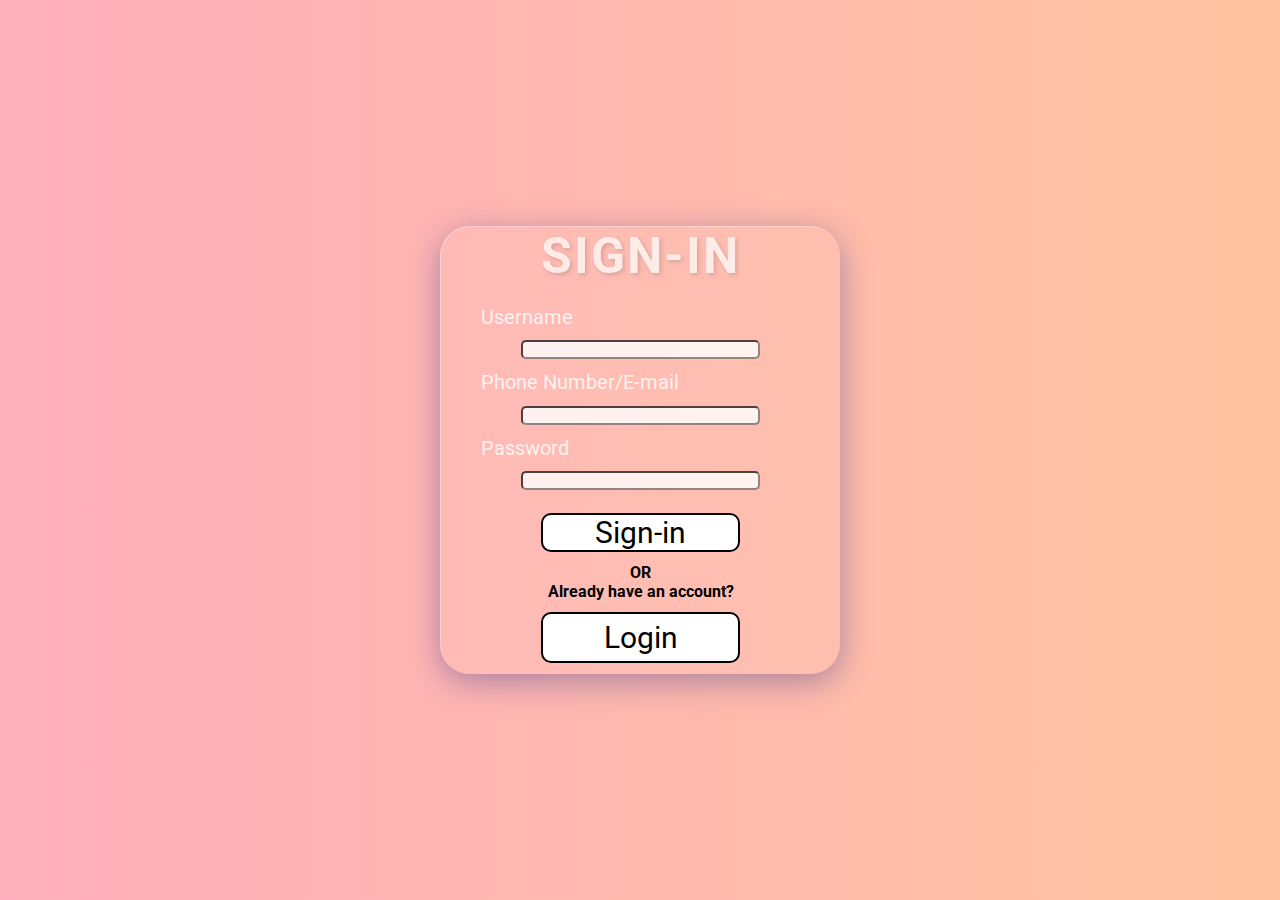
<file: index.html>
<!DOCTYPE html>
<html>
    <head>
        <link rel="stylesheet" href="style.css">
        <title>Sign-In Page</title>

    </head>
    <body>
        <form>
            <h1>SIGN-IN</h1>
            <label>Username</label>
            <input type="text">
            <label>Phone Number/E-mail</label>
            <input type="text">
            <label>Password</label>
            <input type="password">
            <button><a class="sign-in-button" href="button-sign-in.html">Sign-in</a></button>
            <p>OR</p>
            <p>Already have an account?</p>
            <button><a class="login-button" href="button-login.html">Login</a></button>
            
        </form>
    </body>
</html>
</file>
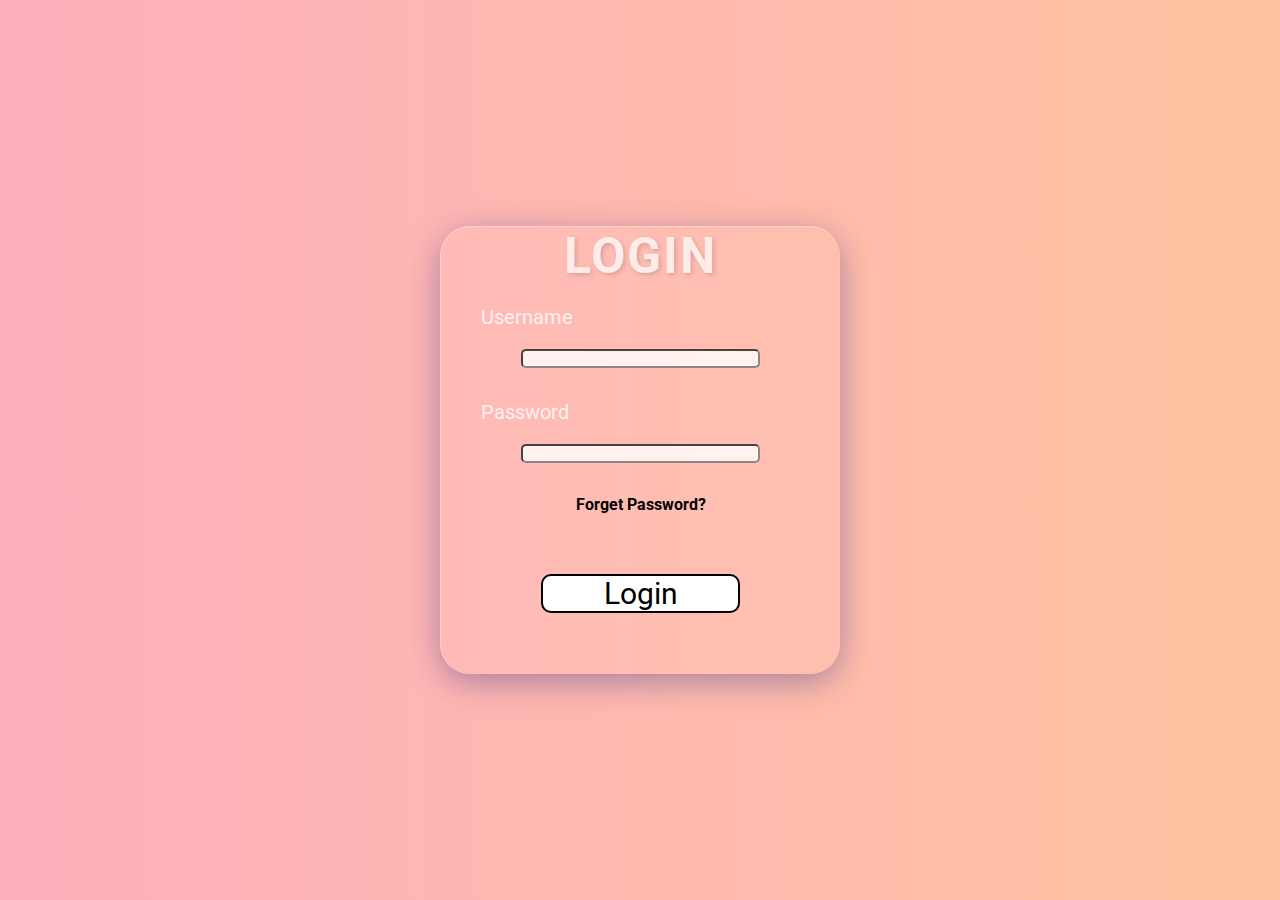
<file: button-login.html>
<!DOCTYPE html>
<html>
    <head>
        <link rel="stylesheet" href="style.css">
        <title>Login Page</title>

    </head>
    <body>
        <form class="login-page">
            <h1>LOGIN</h1>
            <label class="label-login">Username</label>
            <input class="input-login" type="text">
            <label class="label-login">Password</label>
            <input class="input-login"  type="password">
           <a class="sug">Forget Password?</a>
           <button>Login</button>
            
        </form>
    </body>
</html>
</file>
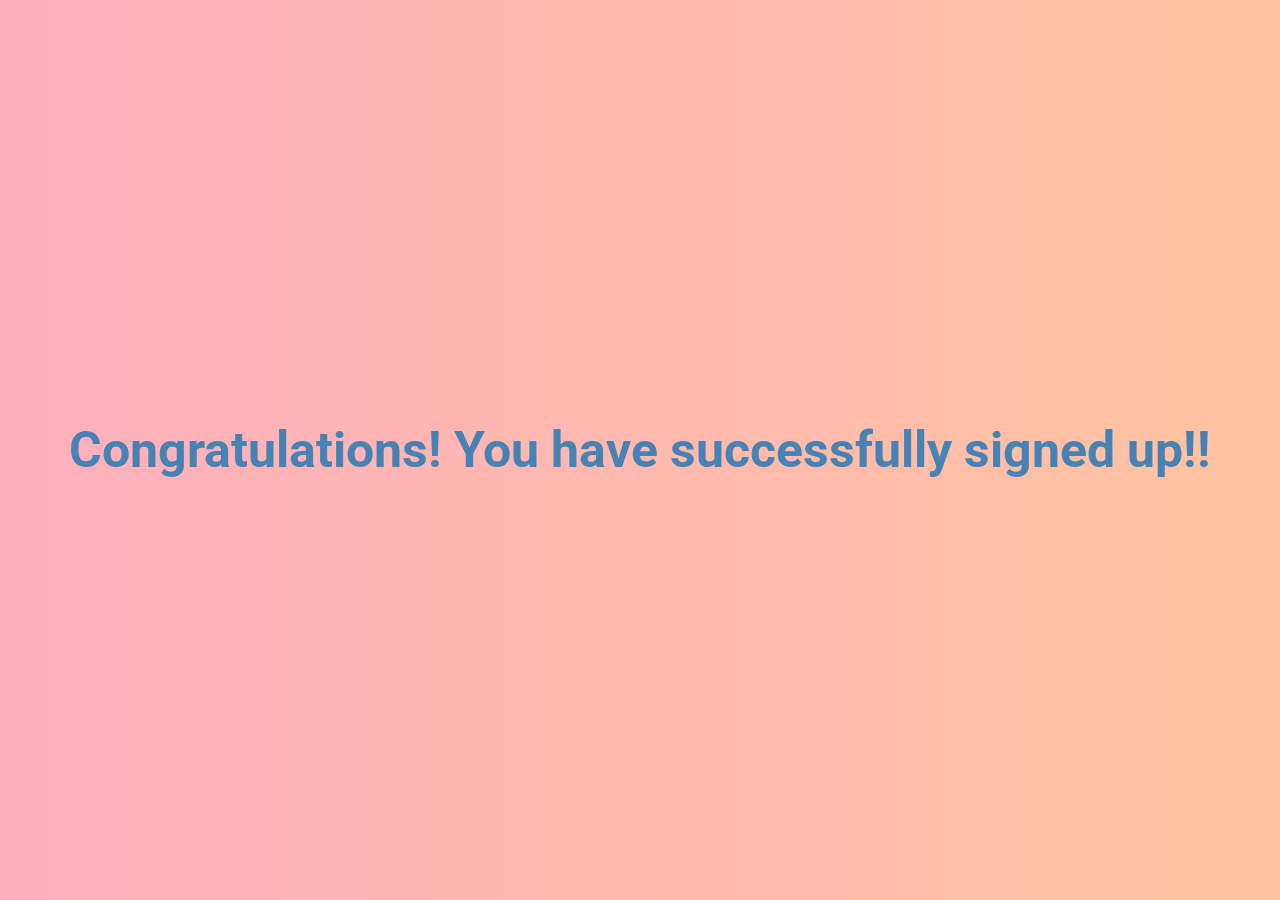
<file: button-sign-in.html>
<!DOCTYPE html>
<html>
    <head>
        <link rel="stylesheet" href="style.css">
        <title>Signed Up</title>
    </head>
            <p class="para">Congratulations! You have successfully signed up!! </p>
</html>
</file>
<file: style.css>
@import url('https://fonts.googleapis.com/css2?family=Roboto&display=swap');
*{
    margin: 0;
    padding: 0;
    box-sizing: border-box;
    font-family: 'Roboto', sans-serif;
    color:white;
    text-decoration: none;
    
}
body{
    width:100%;
    height: 100vh;
    display: flex;
    justify-content: center;
    align-items: center;
    background:linear-gradient(90deg,#ffafbd,#ffc3a0) ;
}
form{
    width:400px;
    height: 448px;
    display: flex;
    flex-direction: column;
    background: rgba(255,255,255,0.06);
    box-shadow: 0 8px 32px 0  rgba(31,38,135,0.37);
    border-radius: 30px;
    border-left:1px solid rgba(255,255,255,0.3);
    border-top:1px solid rgba(255,255,255,0.3);
}
h1{
    font-size: 50px;
    text-align: center;
    text-shadow: 2px 2px 4px rgba(0,0,0,.2);
    letter-spacing: 2px;
    margin-bottom: 5%;
    opacity: 0.7;
    
}
label{
    font-size: 20px;
    margin-left: 10%;
    opacity: 0.8;
}
input{
    width:60%;
    color:black;
    border-radius: 5px;
    display: flex;
    margin: auto;
    justify-content: center;
    cursor:pointer;
    opacity: 80%;
}
button{
    font-size: 30px;

    background-color: white;
    color:black;
    border:solid 2px black;
    width: 50%;
    border-radius: 10px;
    background-color:white;
    display: flex;
    margin: auto;
    justify-content: center;
    cursor:pointer;
    opacity: 100%;
}

p,a{
    text-align: center;
    color:black;
    

}

p,.sug{
    font-weight: bold;
}
.para{
    color:steelblue;
    font-size: 50px;
}

.label-login{
    font-size: 20px;
    margin-left: 10%;
    opacity: 0.8;
}
.input-login{
    width:60%;
    margin: 5% auto;
    margin-bottom: 8%;
    color:black;
    border-radius: 5px;
    display: flex;
    justify-content: center;
    cursor:pointer;
    opacity: 80%;
}
.login-button{
    width:50%;
    margin: 3% auto;
    font-size: 30px;
    
   
}
a{
    text-align: center;
}
</file>
